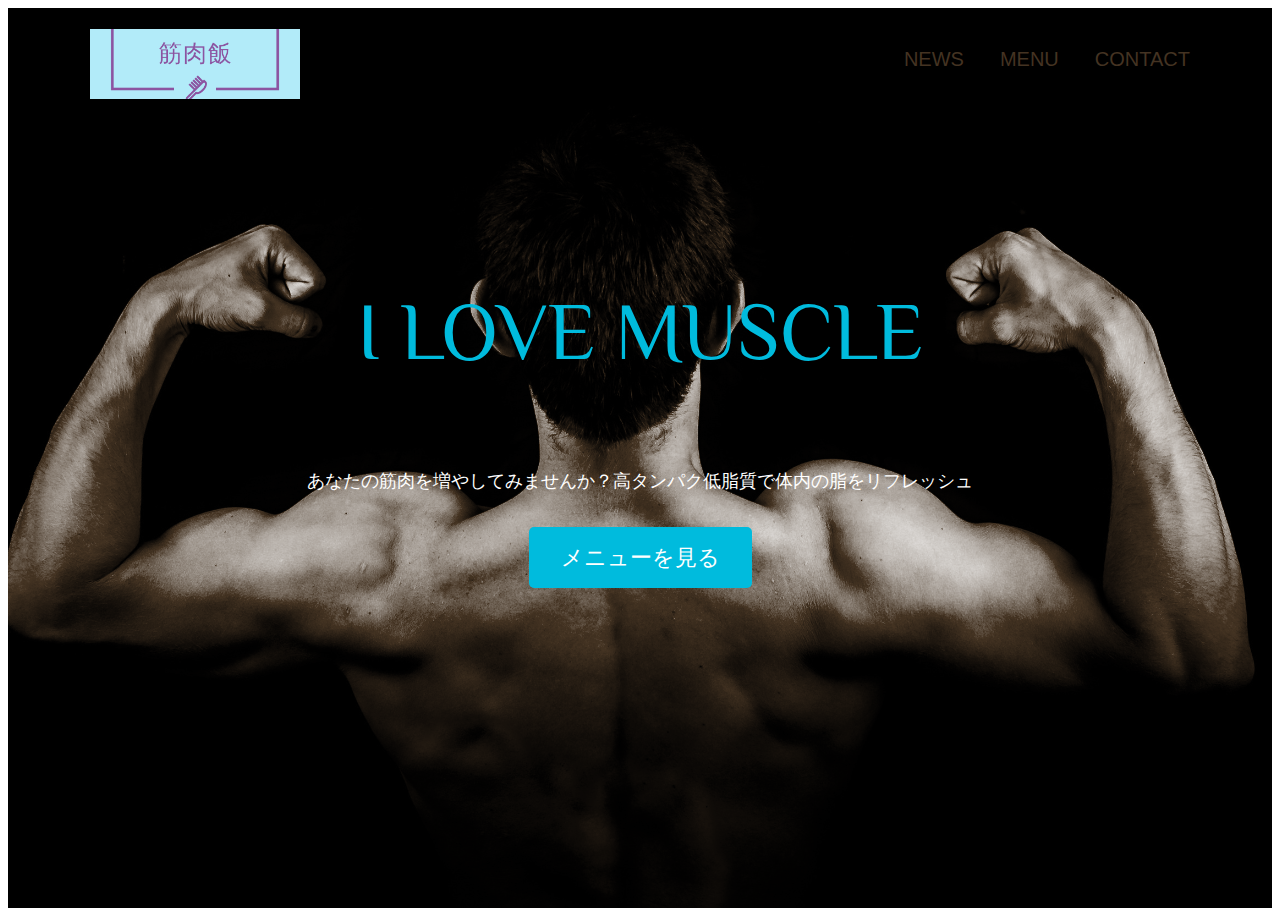
<file: index.html>
<!DOCTYPE html>
<html lang="ja">
<head>
    <meta charset="UTF-8">
    <meta http-equiv="X-UA-Compatible" content="IE=edge">
    <meta name="viewport" content="width=device-width, initial-scale=1.0">
    <link href="css/style.css" rel="stylesheet">
    <link href="https://fonts.googleapis.com/css?family=Philosopher" rel="stylesheet">
    <title>カフェ</title>
</head>
<body>
    <div class="big-bg" id="home">
        <header class="page-header wrapper">
            <h1><a href="index.html"><img class="logo" src="images/twitter_header_photo_1.png"></a></h1>
            <nav>
                <ul class="main-nav">
                    <li><a href="news.html">news</a></li>
                    <li><a href="menu.html">menu</a></li>
                    <li><a href="contact.html">contact</a></li>
                </ul>
            </nav>
        </header>

        <div class="home-content">
            <h2 class="page-title">I LOVE MUSCLE</h2>
            <p>あなたの筋肉を増やしてみませんか？高タンパク低脂質で体内の脂をリフレッシュ</p>
            <a class="button" href="menu.html">メニューを見る</a>
        </div>
    </div>
</body>
</html>
</file>
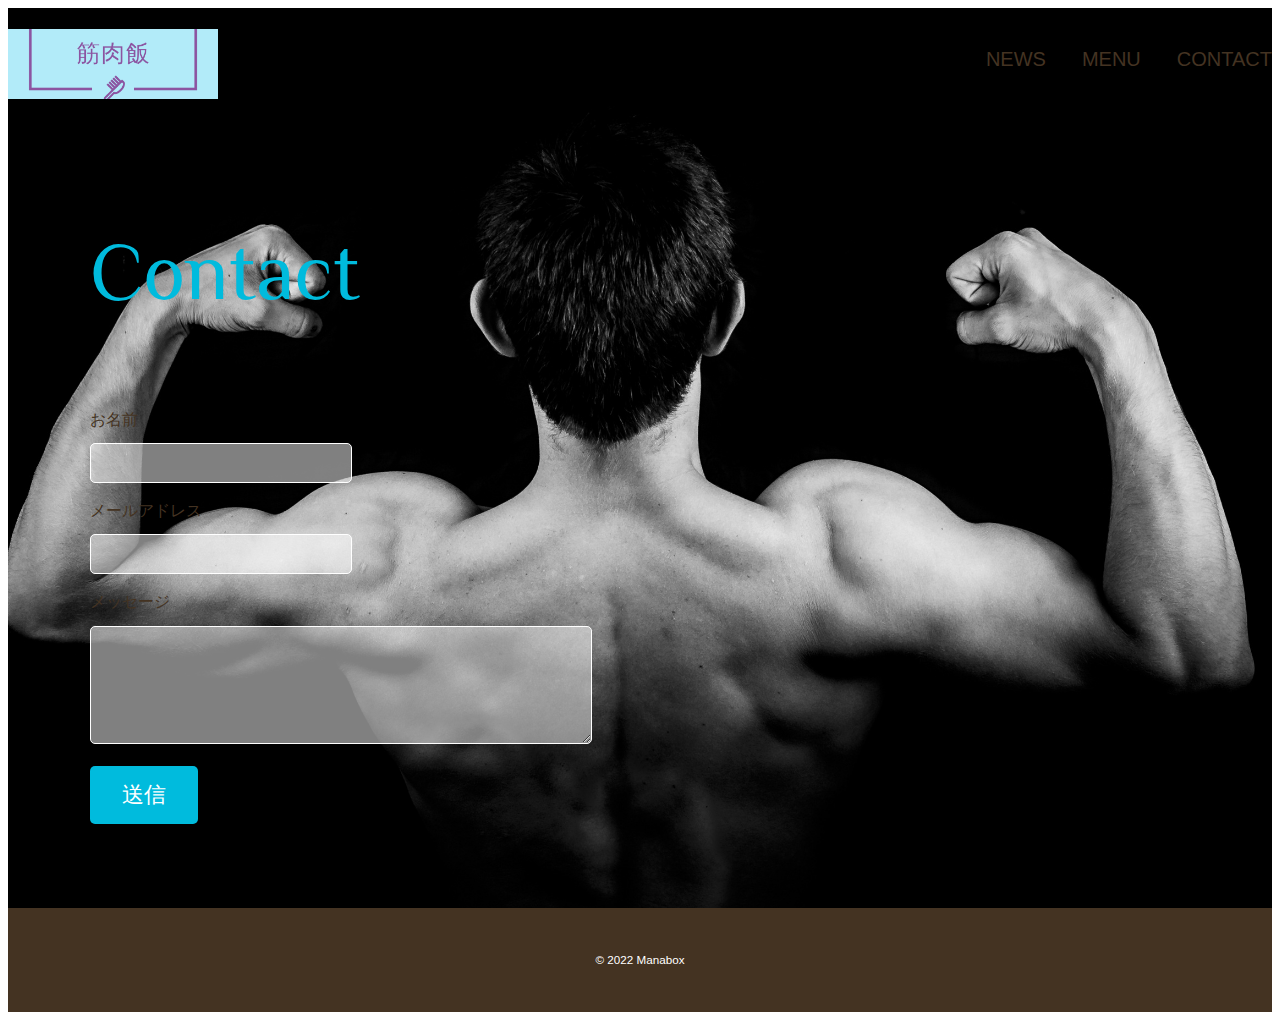
<file: contact.html>
<!DOCTYPE html>
<html lang="ja">
<head>
    <meta charset="UTF-8">
    <meta http-equiv="X-UA-Compatible" content="IE=edge">
    <meta name="viewport" content="width=device-width, initial-scale=1.0">
    <link href="css/style.css" rel="stylesheet">
    <link href="https://fonts.googleapis.com/css?family=Philosopher" rel="stylesheet">
    <title>カフェコンタクト</title>
</head>
<body>
    <div class="big-bg" id="contact">
        <header class="page-header">
            <h1><a href="index.html"><img class="logo" src="images/twitter_header_photo_1.png"></a></h1>
            <nav>
                <ul class="main-nav">
                    <li><a href="news.html">news</a></li>
                    <li><a href="menu.html">menu</a></li>
                    <li><a href="contact.html">contact</a></li>
                </ul>
            </nav>
        </header>
        <div class="wrapper">
            <h2 class="page-title">Contact</h2>
            <form action="#">
                <div>
                    <label for="name">お名前</label>
                    <input type="text" id="name" name="your-name">
                </div>

                <div>
                    <label for="email">メールアドレス</label>
                    <input type="email" id="email" name="your-email">
                </div>

                <div>
                    <label for="message">メッセージ</label>
                    <textarea id="message" name="your-message"></textarea>
                </div>

                <input type="submit" class="button" value="送信">
            </form>
        </div>
    </div>

    <footer>
        <div class="wrapper">
            <p><small>&copy; 2022 Manabox</small></p>
        </div>
    </footer>
</body>
</html>
</file>
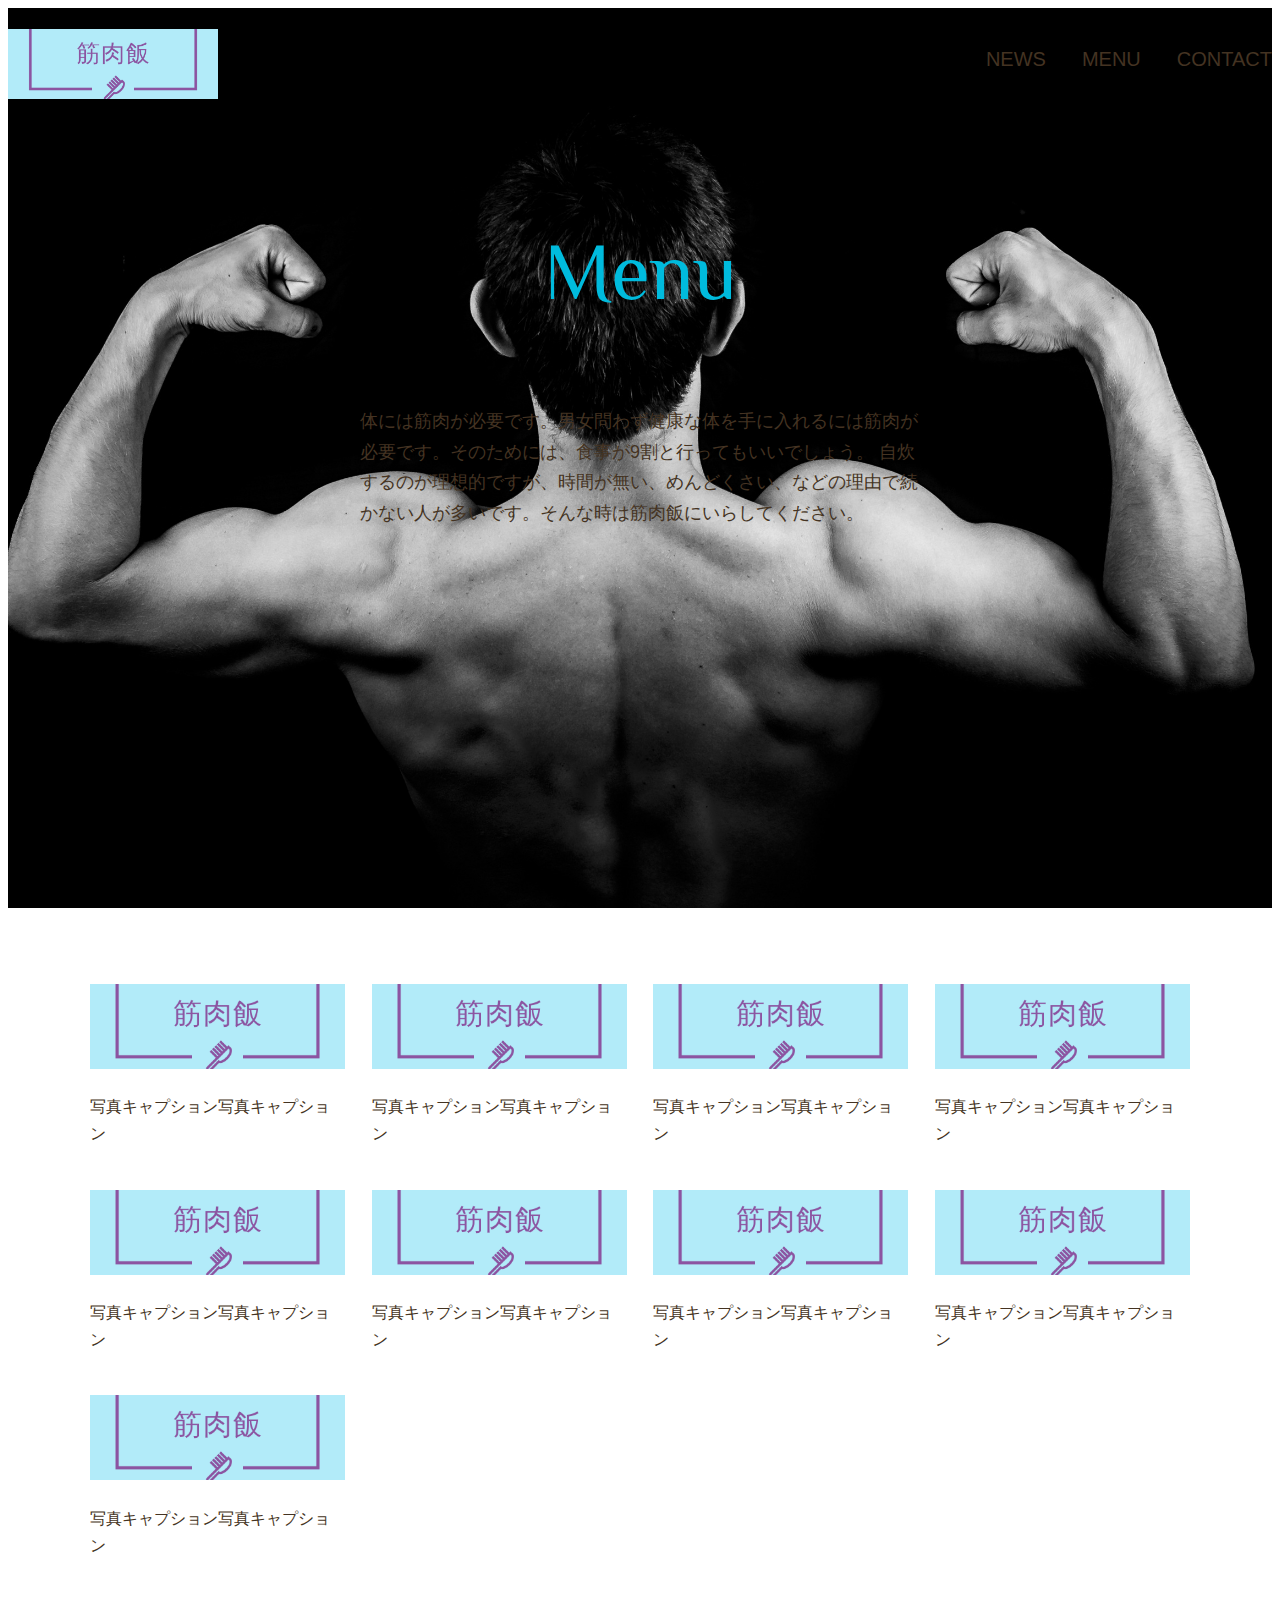
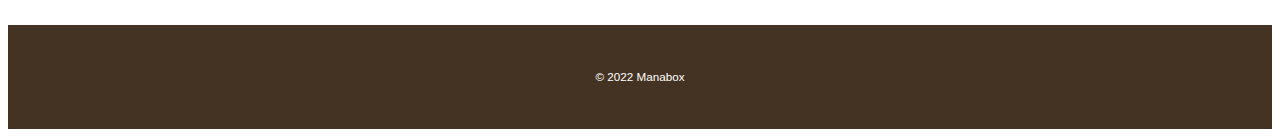
<file: menu.html>
<!DOCTYPE html>
<html lang="ja">
<head>
    <meta charset="UTF-8">
    <meta http-equiv="X-UA-Compatible" content="IE=edge">
    <meta name="viewport" content="width=device-width, initial-scale=1.0">
    <link href="css/style.css" rel="stylesheet">
    <link href="https://fonts.googleapis.com/css?family=Philosopher" rel="stylesheet">
    <title>カフェメニュー</title>
</head>
<body>
    <div class="big-bg" id="menu">
        <header class="page-header">
            <h1><a href="index.html"><img class="logo" src="images/twitter_header_photo_1.png"></a></h1>
            <nav>
                <ul class="main-nav">
                    <li><a href="news.html">news</a></li>
                    <li><a href="menu.html">menu</a></li>
                    <li><a href="contact.html">contact</a></li>
                </ul>
            </nav>
        </header>
        <div class="menu-content wrapper">
            <h2 class="page-title">Menu</h2>
            <p>
                体には筋肉が必要です。男女問わず健康な体を手に入れるには筋肉が必要です。そのためには、食事が9割と行ってもいいでしょう。
                自炊するのが理想的ですが、時間が無い、めんどくさい、などの理由で続かない人が多いです。そんな時は筋肉飯にいらしてください。
            </p>
        </div>
    </div>

    <div class="wrapper grid">
        <div class="item">
            <img src="images/twitter_header_photo_1.png">
            <p>写真キャプション写真キャプション</p>
        </div>
        <div class="item">
            <img src="images/twitter_header_photo_1.png">
            <p>写真キャプション写真キャプション</p>
        </div>
        <div class="item">
            <img src="images/twitter_header_photo_1.png">
            <p>写真キャプション写真キャプション</p>
        </div>
        <div class="item">
            <img src="images/twitter_header_photo_1.png">
            <p>写真キャプション写真キャプション</p>
        </div>
        <div class="item">
            <img src="images/twitter_header_photo_1.png">
            <p>写真キャプション写真キャプション</p>
        </div>
        <div class="item">
            <img src="images/twitter_header_photo_1.png">
            <p>写真キャプション写真キャプション</p>
        </div>
        <div class="item">
            <img src="images/twitter_header_photo_1.png">
            <p>写真キャプション写真キャプション</p>
        </div>
        <div class="item">
            <img src="images/twitter_header_photo_1.png">
            <p>写真キャプション写真キャプション</p>
        </div>
        <div class="item">
            <img src="images/twitter_header_photo_1.png">
            <p>写真キャプション写真キャプション</p>
        </div>
    </div>

    <footer>
        <div class="wrapper">
            <p><small>&copy; 2022 Manabox</small></p>
        </div>
    </footer>
</body>
</html>
</file>
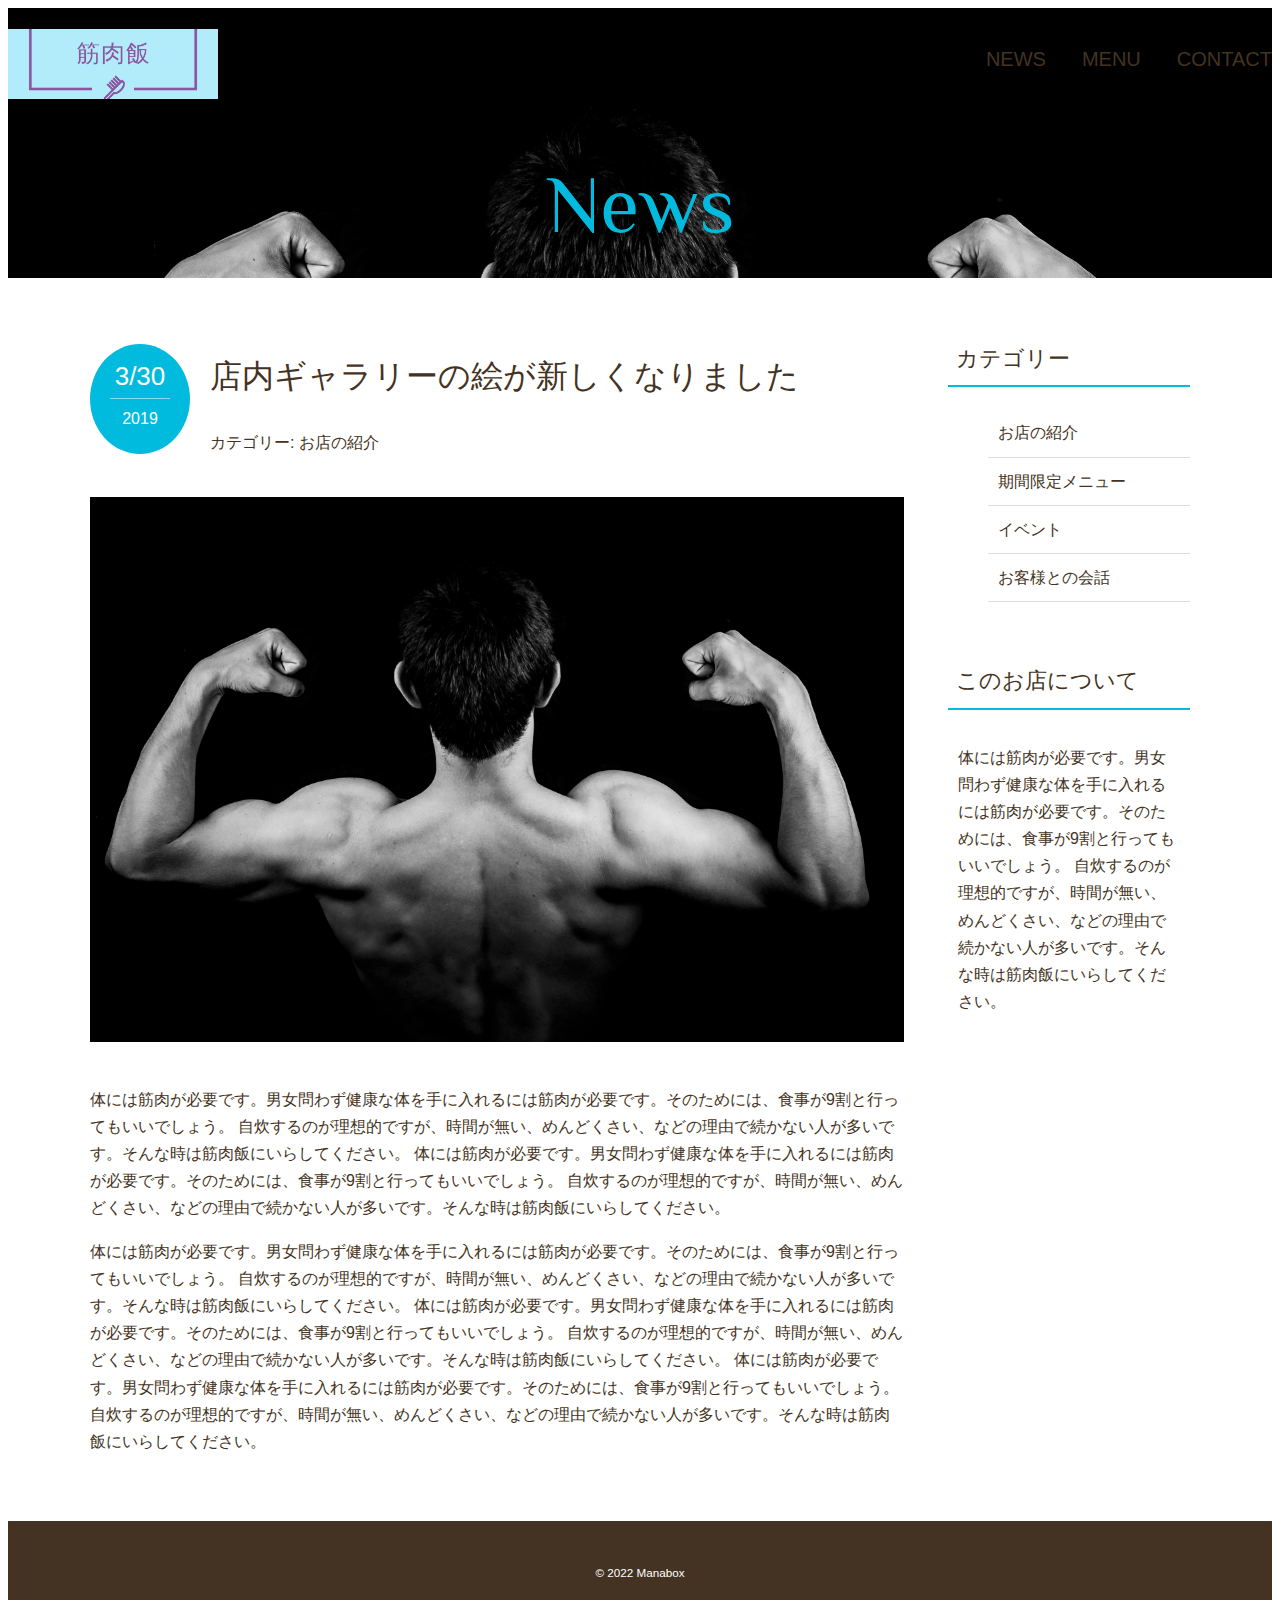
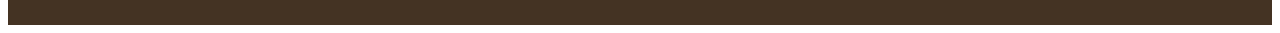
<file: news.html>
<!DOCTYPE html>
<html lang="ja">
<head>
    <meta charset="UTF-8">
    <meta http-equiv="X-UA-Compatible" content="IE=edge">
    <meta name="viewport" content="width=device-width, initial-scale=1.0">
    <link href="css/style.css" rel="stylesheet">
    <link href="https://fonts.googleapis.com/css?family=Philosopher" rel="stylesheet">
    <title>カフェニュース</title>
</head>
<body>
    <div class="big-bg" id="news">
        <header class="page-header">
            <h1><a href="index.html"><img class="logo" src="images/twitter_header_photo_1.png"></a></h1>
            <nav>
                <ul class="main-nav">
                    <li><a href="news.html">news</a></li>
                    <li><a href="menu.html">menu</a></li>
                    <li><a href="contact.html">contact</a></li>
                </ul>
            </nav>
        </header>

        <div class="wrapper">
            <h2 class="page-title">News</h2>
        </div>
    </div>

    <div class="news-contents wrapper">
        <article>
            <header class="post-info">
                <h2 class="post-title">店内ギャラリーの絵が新しくなりました</h2>
                <p class="post-date">3/30 <span>2019</span></p>
                <p class="post-cat">カテゴリー: お店の紹介</p>
            </header>
            <img src="images/muscle-background.jpeg" alt="店内の様子">
            <p>
                体には筋肉が必要です。男女問わず健康な体を手に入れるには筋肉が必要です。そのためには、食事が9割と行ってもいいでしょう。
                自炊するのが理想的ですが、時間が無い、めんどくさい、などの理由で続かない人が多いです。そんな時は筋肉飯にいらしてください。
                体には筋肉が必要です。男女問わず健康な体を手に入れるには筋肉が必要です。そのためには、食事が9割と行ってもいいでしょう。
                自炊するのが理想的ですが、時間が無い、めんどくさい、などの理由で続かない人が多いです。そんな時は筋肉飯にいらしてください。
            </p>
            <p>
                体には筋肉が必要です。男女問わず健康な体を手に入れるには筋肉が必要です。そのためには、食事が9割と行ってもいいでしょう。
                自炊するのが理想的ですが、時間が無い、めんどくさい、などの理由で続かない人が多いです。そんな時は筋肉飯にいらしてください。
                体には筋肉が必要です。男女問わず健康な体を手に入れるには筋肉が必要です。そのためには、食事が9割と行ってもいいでしょう。
                自炊するのが理想的ですが、時間が無い、めんどくさい、などの理由で続かない人が多いです。そんな時は筋肉飯にいらしてください。
                体には筋肉が必要です。男女問わず健康な体を手に入れるには筋肉が必要です。そのためには、食事が9割と行ってもいいでしょう。
                自炊するのが理想的ですが、時間が無い、めんどくさい、などの理由で続かない人が多いです。そんな時は筋肉飯にいらしてください。
            </p>
        </article>

        <aside>
            <h3 class="sub-title">カテゴリー</h3>
            <ul class="sub-menu">
                <li><a href="#">お店の紹介</a></li>
                <li><a href="#">期間限定メニュー</a></li>
                <li><a href="#">イベント</a></li>
                <li><a href="#">お客様との会話</a></li>
            </ul>

            <h3 class="sub-title">このお店について</h3>
            <p>
                体には筋肉が必要です。男女問わず健康な体を手に入れるには筋肉が必要です。そのためには、食事が9割と行ってもいいでしょう。
                自炊するのが理想的ですが、時間が無い、めんどくさい、などの理由で続かない人が多いです。そんな時は筋肉飯にいらしてください。
            </p>
        </aside>
    </div>

    <footer>
        <div class="wrapper">
            <p><small>&copy; 2022 Manabox</small></p>
        </div>
    </footer>
</body>
</html>
</file>
<file: css/style.css>
body {
    font-family: 'Franklin Gothic Medium', 'Arial Narrow', Arial, sans-serif;
    line-height: 1.7;
    color: #432;
}

a {
    text-decoration: none;
}

img {
    max-width: 100%;
}

.logo {
    width: 210px;
}

.main-nav {
    display: flex;
    list-style: none;
    font-size: 1.25rem;
    margin-top: 34px;
    text-transform: uppercase;
}

.main-nav li {
    margin-left: 36px;
}

.main-nav a {
    color: #432;
}

.main-nav a:hover {
    color: #0bd;
}

.page-header {
    display: flex;
    justify-content: space-between;
}

.wrapper {
    max-width: 1100px;
    margin: 0 auto;
    padding: 0 4%;
}

.home-content {
    text-align: center;
    margin-top: 10%;
}

.home-content p {
    font-size: 1.125rem;
    margin: 10px 0 42px;
    color: #fff;
}

.page-title {
    font-size: 5rem;
    font-family: 'Philosopher', serif;
    font-weight: normal;
    color: #0bd;
}

.button {
    font-size: 1.375rem;
    background: #0bd;
    color: #fff;
    border-radius: 5px;
    padding: 18px 32px;
}

.button:hover {
    background: #0090aa;
}

.big-bg {
    background-size: cover;
    background-position: center top;
    background-repeat: no-repeat;
}

#home {
    background-image: url(../images/muscle-background.jpeg);
    min-height: 100vh;
    background-color: #432;
    background-blend-mode: hard-light;
}

#news {
    background-image: url(../images/muscle-background.jpeg);
    height: 270px;
    margin-bottom: 40px;
}

#news .page-title {
    text-align: center;
    margin-top: 0;
}

footer {
    background: #432;
    text-align: center;
    padding: 26px 0;
}

footer p {
    color: #fff;
    font-size: 0.875rem;
}

.news-contents {
    display: flex;
    justify-content: space-between;
    margin-bottom: 50px;
}

article {
    width: 74%;
}

aside {
    width: 22%;
}

.post-info {
    position: relative;
    padding-top: 4px;
    margin-bottom: 40px;
}

.post-date {
    background: #0bd;
    border-radius: 50%;
    color: #fff;
    width: 100px;
    height: 100px;
    font-size: 1.625rem;
    text-align: center;
    position: absolute;
    top: 0;
    padding-top: 10px;
}

.post-date span {
    font-size: 1rem;
    border-top: 1px rgba(255, 255, 255, .5) solid;
    padding-top: 6px;
    display: block;
    width: 60%;
    margin: 0 auto;
}

.post-title {
    font-family: "Yu Mincho", "YuMincho", serif;
    font-size: 2rem;
    font-weight: normal;
}

.post-title,
.post-cat {
    margin-left: 120px;
}

article img {
    margin-bottom: 20px;
}

article p {
    margin-bottom: 1rem;
}

.sub-title {
    font-size: 1.375rem;
    padding: 0 8px 8px;
    border-bottom: 2px #0bd solid;
    font-weight: normal;
}

aside p {
    padding: 12px 10px;
}

.sub-menu {
    margin-bottom: 60px;
    list-style: none;
}

.sub-menu li {
    border-bottom: 1px #ddd solid;
}

.sub-menu a {
    color: #432;
    padding: 10px;
    display: block;
}

.sub-menu a:hover {
    color: #0bd;
}


#menu {
    background-image: url(../images/muscle-background.jpeg);
    min-height: 100vh;
}

.menu-content {
    max-width: 560px;
    margin-top: 0;
}

.menu-content .page-title {
    text-align: center;
}

.menu-content p {
    font-size: 1.125rem;
    margin: 10px 0 0;
}

.grid {
    display: grid;
    gap: 26px;
    grid-template-columns: repeat(auto-fit, minmax(240px, 1fr));
    margin-top: 6%;
    margin-bottom: 50px;
}

#contact {
    background-image: url(../images/muscle-background.jpeg);
    min-height: 100vh;
}

form div {
    margin-bottom: 14px;
}

label {
    font-size: 1,125rem;
    margin-bottom: 10px;
    display: block;
}

input[type="text"],
input[type="email"] {
    width: 100%;
    max-width: 240px;
}

input[type="text"],
input[type="email"],
textarea {
    background: rgba(255, 255, 255, .5);
    border: 1px #fff solid;
    border-radius: 5px;
    padding: 10px;
    font-size: 1rem;
}

textarea {
    width: 100%;
    max-width: 480px;
    height: 6rem;
}

input[type="submit"] {
    border: none;
    cursor: pointer;
    line-height: 1;
}
</file>
